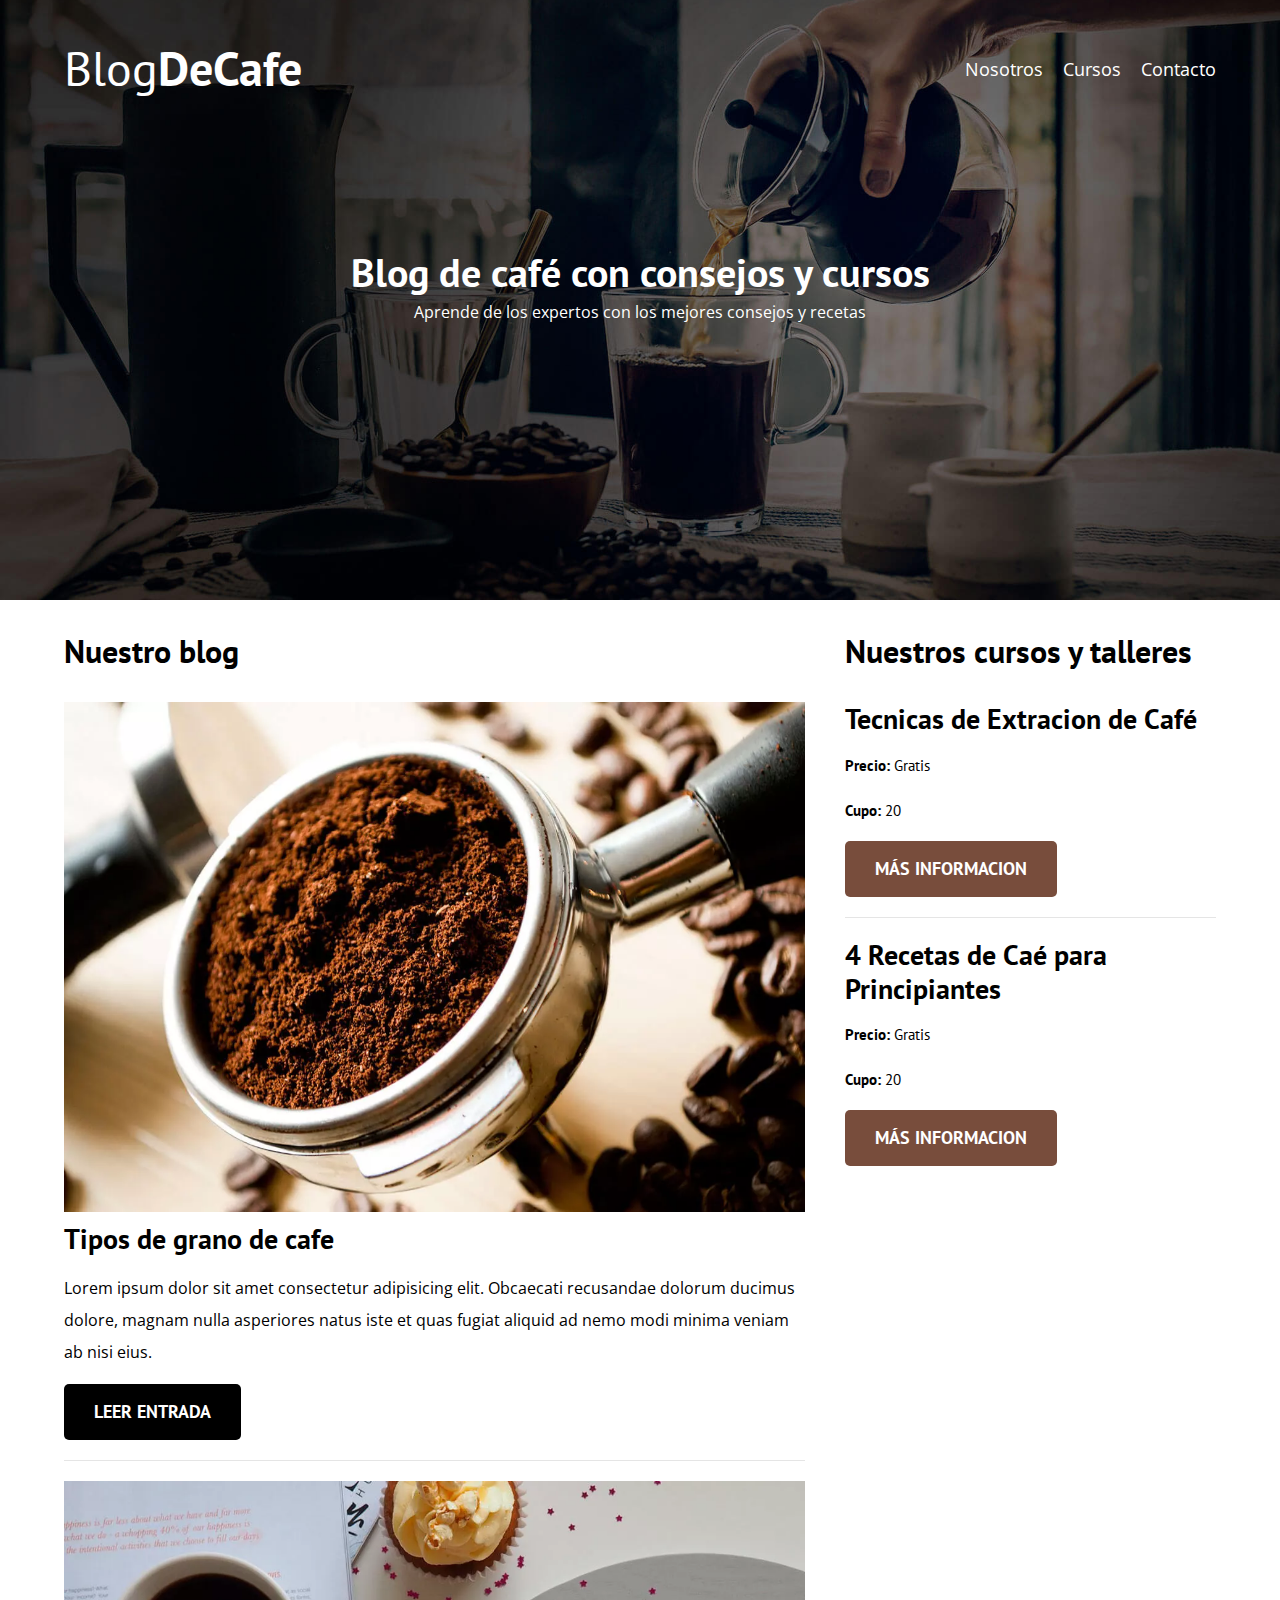
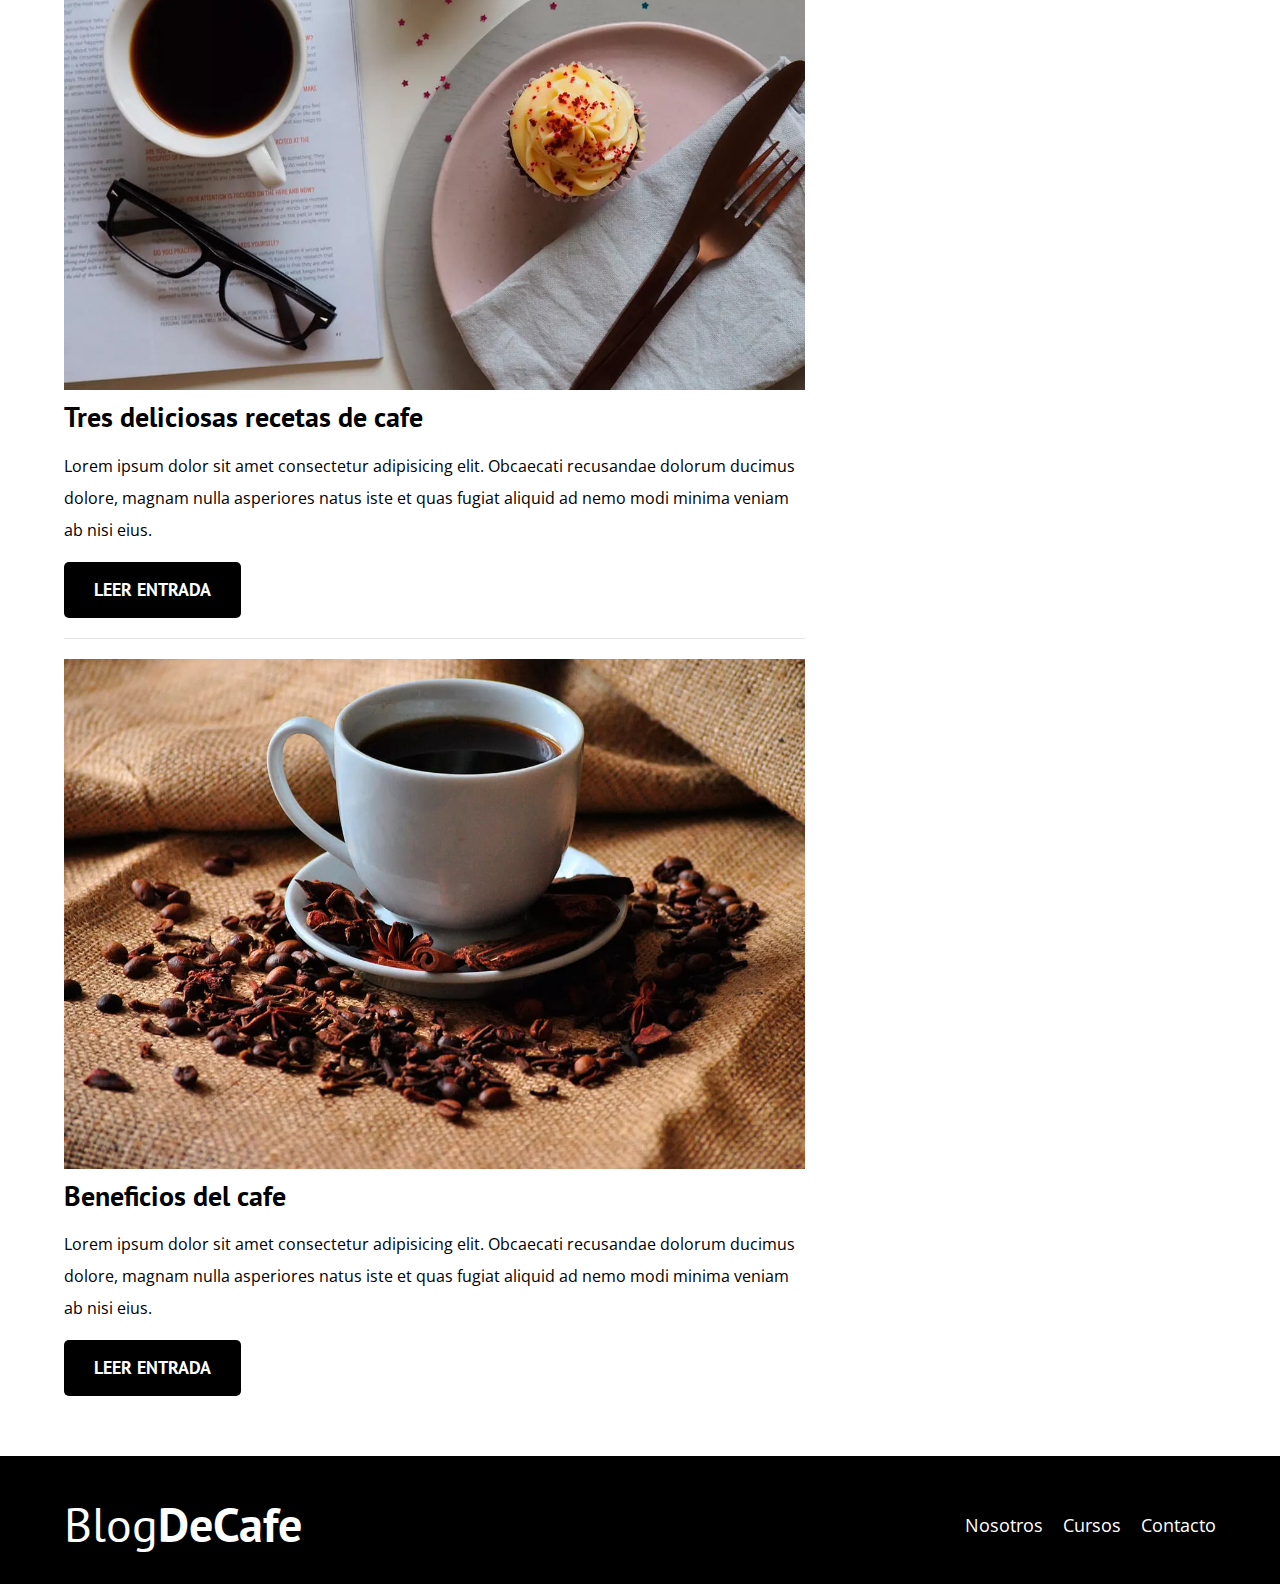
<file: index.html>
<!DOCTYPE html>
<html lang="en">

<head>
    <meta charset="UTF-8">
    <meta name="viewport" content="width=device-width, initial-scale=1.0">
    <link rel="prefetch" href="cursos.html" as="Document">
    <link rel="preload" href="blogdecafe_inicio/Css/normalize.css" as="style">
    <link rel="stylesheet" href="blogdecafe_inicio/Css/normalize.css">

    <link rel="preconnect" href="https://fonts.googleapis.com">
    <link rel="preconnect" href="https://fonts.gstatic.com" crossorigin>
    <link
        href="https://fonts.googleapis.com/css2?family=Open+Sans:ital,wght@0,300..800;1,300..800&family=PT+Sans:ital,wght@0,400;0,700;1,400;1,700&display=swap"
        rel="stylesheet">
    <link rel="preload" href="blogdecafe_inicio/Css/style.css" as="style">
    <link rel="stylesheet" href="blogdecafe_inicio/Css/style.css" >

    <title>BlogDeCafe</title>
</head>

<body>
    <header class="header">
        <div class="contenedor">
            <div class="barra">
                <a href="index.html" class="logo">
                    <h1 class="logo__nombre no-margin centrar-texto">Blog<span class="logo__bold">DeCafe</span></h1>
                </a>
                <nav class="navegacion">
                    <a href="nosotros.html" class="navegacion__enlace">Nosotros</a>
                    <a href="cursos.html" class="navegacion__enlace">Cursos</a>
                    <a href="contacto.html" class="navegacion__enlace">Contacto</a>
                </nav>
            </div>
        </div>
        <div class="header__texto">
            <h2 class="no-margin">Blog de café con consejos y cursos</h2>
            <p class="no-margin">Aprende de los expertos con los mejores consejos y recetas</p>
        </div>
    </header>
    <div class="contenedor contenido-principal">
        <main class="blog">
            <h3>Nuestro blog</h3>
            <article class="entrada">
                <div class="entrada__img">
                    <picture>
                        <source loading="lazy" srcset="blogdecafe_inicio/img/blog1.webp" type="image/webp">
                        <img  loading="lazy" src="blogdecafe_inicio/img/blog1.jpg" alt="imagen blog">
                    </picture>
               
                </div>
                <div class="entrada__contenido">
                    <h4 class="no-margin">Tipos de grano de cafe</h4>
                    <p>Lorem ipsum dolor sit amet consectetur adipisicing elit.
                        Obcaecati recusandae dolorum ducimus dolore, magnam
                        nulla asperiores natus iste et quas fugiat
                        aliquid ad nemo modi minima veniam ab nisi eius.</p>
                    <a href="entrada.html" class="boton boton--primario">Leer entrada</a>
                </div>
            </article>

            <article class="entrada">
                <div class="entrada__img">
                    <picture>
                        <source loading="lazy" srcset="blogdecafe_inicio/img/blog2.webp" type="image/webp">
                        <img loading="lazy"  src="blogdecafe_inicio/img/blog2.jpg" alt="imagen blog">
                    </picture>
                   
                </div>
                <div class="entrada__contenido">
                    <h4 class="no-margin">Tres deliciosas recetas de cafe</h4>
                    <p>Lorem ipsum dolor sit amet consectetur adipisicing elit.
                        Obcaecati recusandae dolorum ducimus dolore, magnam
                        nulla asperiores natus iste et quas fugiat
                        aliquid ad nemo modi minima veniam ab nisi eius.</p>
                    <a href="entrada.html" class="boton boton--primario">Leer entrada</a>
                </div>
            </article>
            <article class="entrada">
                <div class="entrada__img">
                    <picture>
                        <source loading="lazy" srcset="blogdecafe_inicio/img/blog3.webp" type="image/webp">
                        <img  loading="lazy" src="blogdecafe_inicio/img/blog3.jpg" alt="imagen blog">
                    </picture>
                </div>
                <div class="entrada__contenido">
                    <h4 class="no-margin">Beneficios del cafe</h4>
                    <p>Lorem ipsum dolor sit amet consectetur adipisicing elit.
                        Obcaecati recusandae dolorum ducimus dolore, magnam
                        nulla asperiores natus iste et quas fugiat
                        aliquid ad nemo modi minima veniam ab nisi eius.</p>
                    <a href="entrada.html" class="boton boton--primario">Leer entrada</a>
                </div>
            </article>

        </main>
        <aside class="sidebar">
            <h3>Nuestros cursos y talleres</h3>
            <ul class="cursos no-padding">
                <li class="widget-curso">
                    <h4 class="no-margin">Tecnicas de Extracion de Café</h4>
                    <p class="widget-curso__label">Precio:
                        <span class="widget-curso__info">Gratis</span>
                    </p>
                    <p class="widget-curso__label">Cupo:
                        <span class="widget-curso__info">20</span>
                    </p><a href="entrada.html" class="boton boton--secundario">Más Informacion</a>
                </li>
                <li class="wdget-curso">
                    <h4 class="no-margin">4 Recetas de Caé para Principiantes</h4>
                    <p class="widget-curso__label">Precio:
                        <span class="widget-curso__info">Gratis</span>
                    </p>
                    <p class="widget-curso__label">Cupo:
                        <span class="widget-curso__info">20</span>
                    </p><a href="entrada.html" class="boton boton--secundario">Más Informacion</a>
                </li>
            </ul>
        </aside>
    </div>
    <footer class="footer">
        <div class="contenedor">
            <div class="barra">
                <a href="index.html" class="logo">
                    <h1 class="logo__nombre no-margin centrar-texto">Blog<span class="logo__bold">DeCafe</span></h1>
                </a>
                <nav class="navegacion">
                    <a href="nosotros.html" class="navegacion__enlace">Nosotros</a>
                    <a href="cursos.html" class="navegacion__enlace">Cursos</a>
                    <a href="contacto.html" class="navegacion__enlace">Contacto</a>
                </nav>
            </div>
        </div>

    </footer>
    <script src="blogdecafe_inicio/js/modernizr.js"></script>
</body>

</html>
</file>
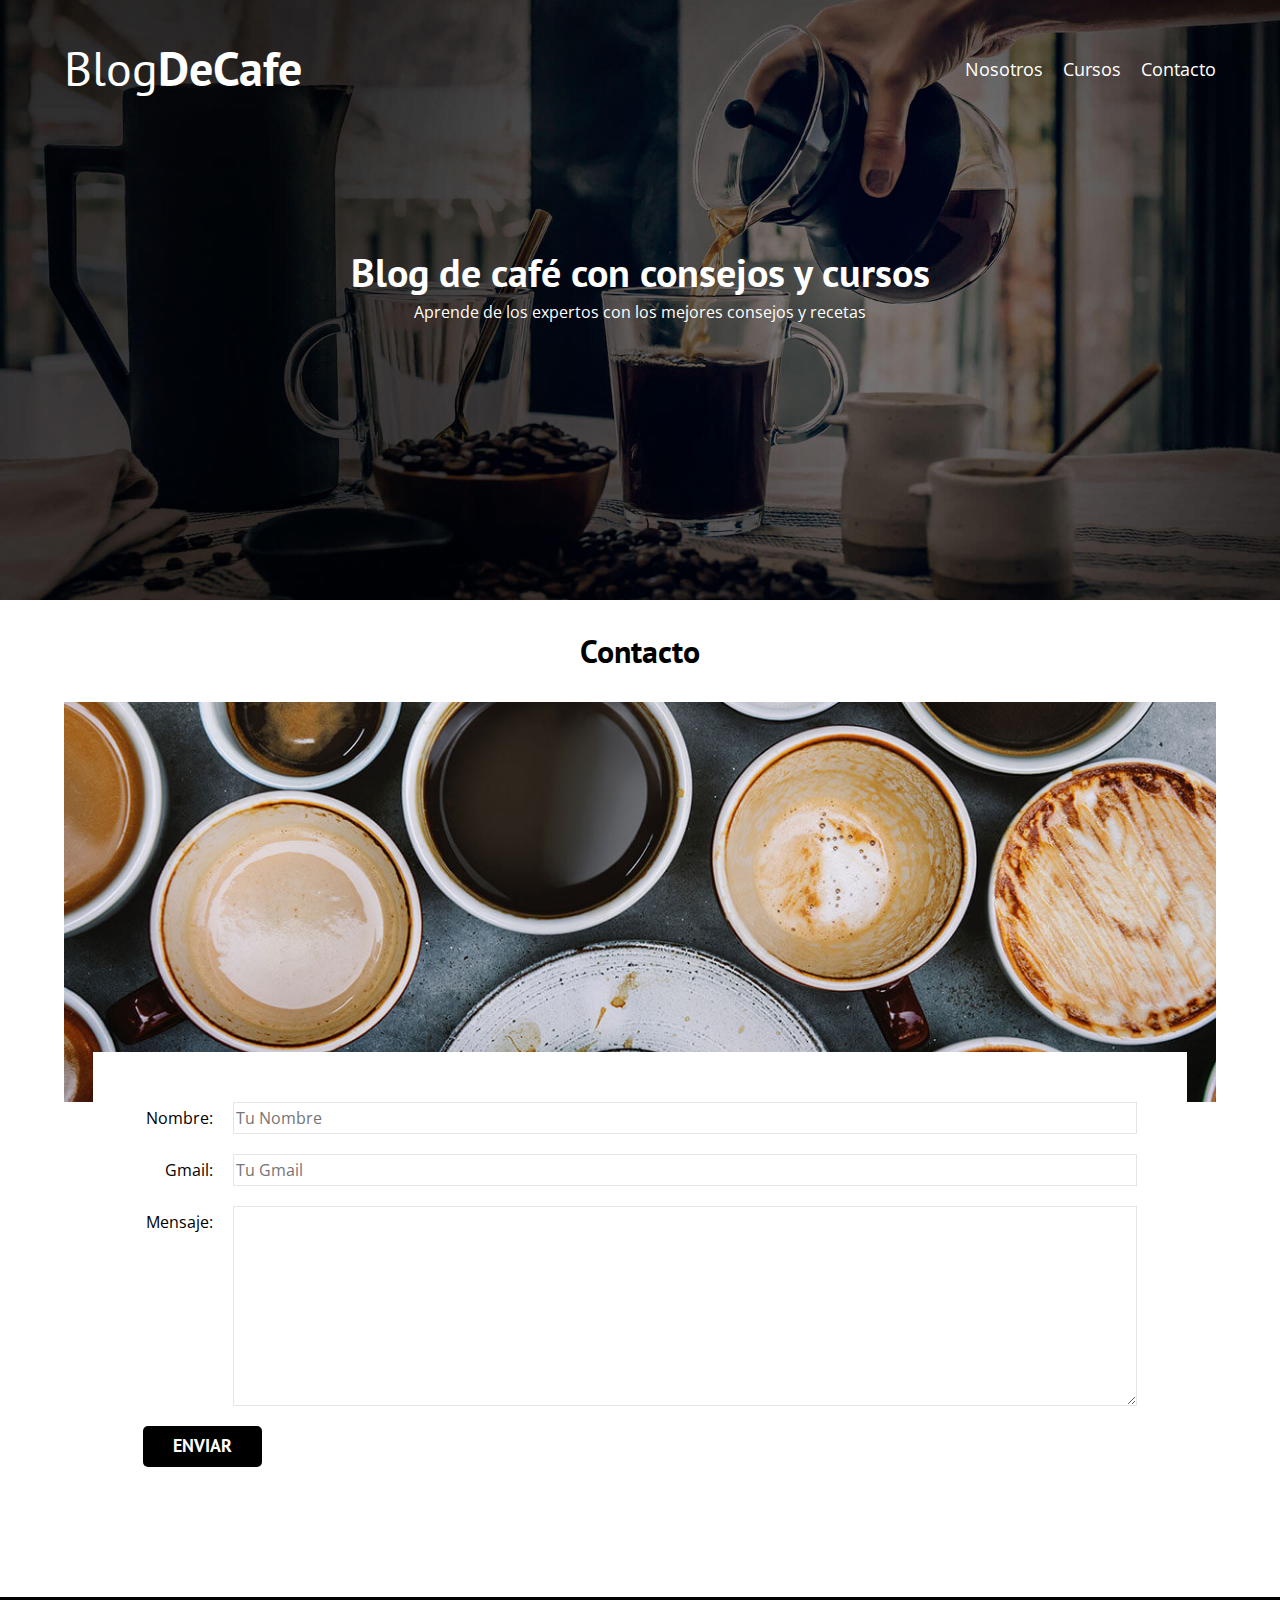
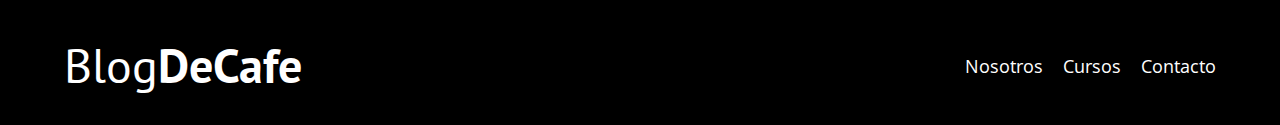
<file: contacto.html>
<!DOCTYPE html>
<html lang="en">

<head>
    <meta charset="UTF-8">
    <meta name="viewport" content="width=device-width, initial-scale=1.0">
    <link rel="stylesheet" href="blogdecafe_inicio/Css/normalize.css">
    <link rel="preconnect" href="https://fonts.googleapis.com">
    <link rel="preconnect" href="https://fonts.gstatic.com" crossorigin>
    <link
        href="https://fonts.googleapis.com/css2?family=Open+Sans:ital,wght@0,300..800;1,300..800&family=PT+Sans:ital,wght@0,400;0,700;1,400;1,700&display=swap"
        rel="stylesheet">
    <link rel="stylesheet" href="blogdecafe_inicio/Css/style.css">

    <title>Document</title>
</head>

<body>
    <header class="header">
        <div class="contenedor">
            <div class="barra">
                <a href="index.html" class="logo">
                    <h1 class="logo__nombre no-margin centrar-texto">Blog<span class="logo__bold">DeCafe</span></h1>
                </a>
                <nav class="navegacion">
                    <a href="nosotros.html" class="navegacion__enlace">Nosotros</a>
                    <a href="cursos.html" class="navegacion__enlace">Cursos</a>
                    <a href="contacto.html" class="navegacion__enlace">Contacto</a>
                </nav>
            </div>
        </div>
        <div class="header__texto">
            <h2 class="no-margin">Blog de café con consejos y cursos</h2>
            <p class="no-margin">Aprende de los expertos con los mejores consejos y recetas</p>
        </div>
    </header>
    <main class="contenedor ">
        <h3 class="centrar-texto">Contacto</h3>
        <div class="bg-imagen"> </div>
        <form class="formulario">
            <div class="campo">
                <label class="campo__label" for="nombre">Nombre:</label>
                <input id="nombre" 
                type="text" 
                placeholder="Tu Nombre"
                class="campo__field"
                >
            </div>
            <div class="campo">
                <label class="campo__label" for="gmail">Gmail:</label>
                <input 
                id="gmail" 
                type="email" 
                placeholder="Tu Gmail"
                class="campo__field"
                >
            </div>
            <div class="campo">
                <label class="campo__label" for="mensaje">Mensaje:</label>
                <textarea id="mensaje"
                class="campo__field campo__field--textArea"></textarea>
            </div>
            <div class="campo ">
               <input 
               type="submit" 
               value="Enviar" 
               class="boton boton--primario ">
            </div>
        </form>

    </main>
    <footer class="footer">
        <div class="contenedor">
            <div class="barra">
                <a href="index.html" class="logo">
                    <h1 class="logo__nombre no-margin centrar-texto">Blog<span class="logo__bold">DeCafe</span></h1>
                </a>
                <nav class="navegacion">
                    <a href="nosotros.html" class="navegacion__enlace">Nosotros</a>
                    <a href="cursos.html" class="navegacion__enlace">Cursos</a>
                    <a href="contacto.html" class="navegacion__enlace">Contacto</a>
                </nav>
            </div>
        </div>

    </footer>
</body>

</html>
</file>
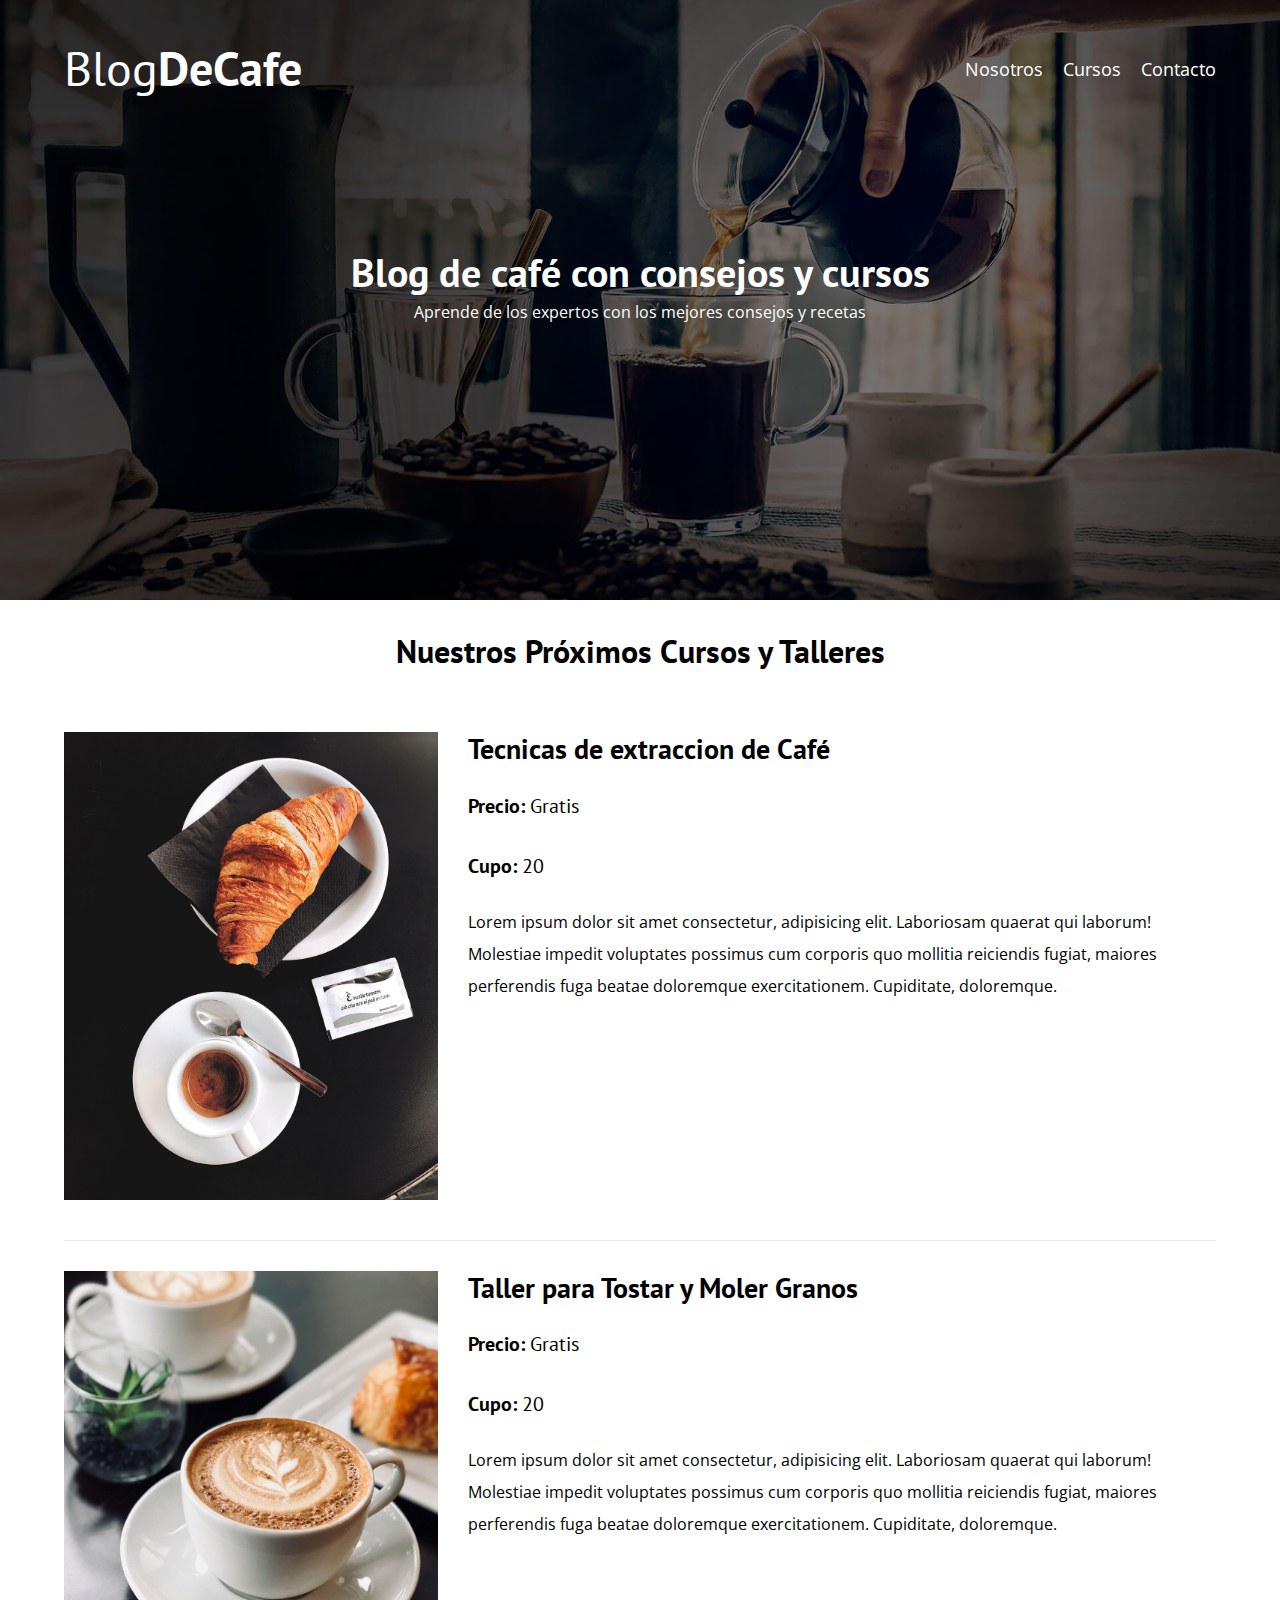
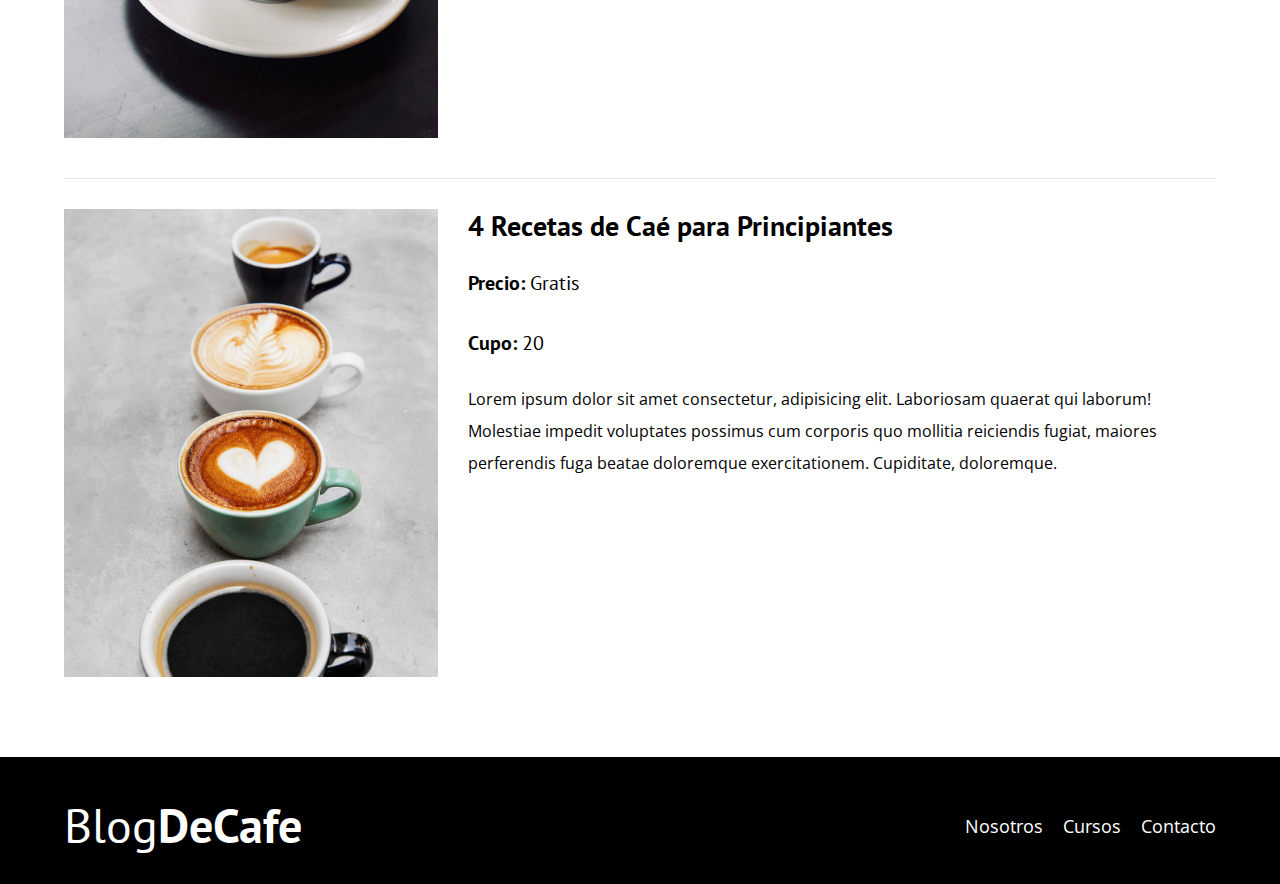
<file: cursos.html>
<!DOCTYPE html>
<html lang="en">

<head>
    <meta charset="UTF-8">
    <meta name="viewport" content="width=device-width, initial-scale=1.0">
    <link rel="stylesheet" href="blogdecafe_inicio/Css/normalize.css">
    <link rel="preconnect" href="https://fonts.googleapis.com">
    <link rel="preconnect" href="https://fonts.gstatic.com" crossorigin>
    <link
        href="https://fonts.googleapis.com/css2?family=Open+Sans:ital,wght@0,300..800;1,300..800&family=PT+Sans:ital,wght@0,400;0,700;1,400;1,700&display=swap"
        rel="stylesheet">
    <link rel="stylesheet" href="blogdecafe_inicio/Css/style.css">

    <title>Document</title>
</head>

<body>
    <header class="header">
        <div class="contenedor">
            <div class="barra">
                <a href="index.html" class="logo">
                    <h1 class="logo__nombre no-margin centrar-texto">Blog<span class="logo__bold">DeCafe</span></h1>
                </a>
                <nav class="navegacion">
                    <a href="nosotros.html" class="navegacion__enlace">Nosotros</a>
                    <a href="cursos.html" class="navegacion__enlace">Cursos</a>
                    <a href="contacto.html" class="navegacion__enlace">Contacto</a>
                </nav>
            </div>
        </div>
        <div class="header__texto">
            <h2 class="no-margin">Blog de café con consejos y cursos</h2>
            <p class="no-margin">Aprende de los expertos con los mejores consejos y recetas</p>
        </div>
    </header>
    <main class="contenedor ">

        <h3 class="centrar-texto">Nuestros Próximos Cursos y Talleres</h3>

        <div class="curso">
            <div class="curso__img">
                <img src="blogdecafe_inicio/img/curso1.jpg" alt="img del curso">
            </div>

            <div class="curso-informacion">
                <h4 class="no-margin">Tecnicas de extraccion de Café</h4>
                <p class="curso__label">Precio:
                    <span class="curso__info">Gratis</span>
                </p>
                <p class="curso__label">Cupo:
                    <span class="curso__info">20</span>
                </p>
                <p class="curso__descripcion">
                    Lorem ipsum dolor sit amet consectetur, 
                    adipisicing elit. Laboriosam quaerat qui 
                    laborum! Molestiae impedit voluptates possimus
                    cum corporis quo mollitia reiciendis fugiat, 
                    maiores perferendis fuga beatae doloremque 
                    exercitationem. Cupiditate, doloremque.
                </p>
            </div><!--curso-informacion-->
        </div><!--curso-->
        <div class="curso">
            <div class="curso__img">
                <img src="blogdecafe_inicio/img/curso2.jpg" alt="img del curso">
            </div>

            <div class="curso-informacion">
                <h4 class="no-margin">Taller para Tostar y Moler Granos</h4>
                <p class="curso__label">Precio:
                    <span class="curso__info">Gratis</span>
                </p>
                <p class="curso__label">Cupo:
                    <span class="curso__info">20</span>
                </p>
                <p class="curso__descripcion">
                    Lorem ipsum dolor sit amet consectetur, 
                    adipisicing elit. Laboriosam quaerat qui 
                    laborum! Molestiae impedit voluptates possimus
                    cum corporis quo mollitia reiciendis fugiat, 
                    maiores perferendis fuga beatae doloremque 
                    exercitationem. Cupiditate, doloremque.
                </p>
            </div><!--curso-informacion-->
        </div><!--curso-->
        <div class="curso">
            <div class="curso__img">
                <img src="blogdecafe_inicio/img/curso3.jpg" alt="img del curso">
            </div>

            <div class="curso-informacion">
                <h4 class="no-margin">4 Recetas de Caé para Principiantes</h4>
                <p class="curso__label">Precio:
                    <span class="curso__info">Gratis</span>
                </p>
                <p class="curso__label">Cupo:
                    <span class="curso__info">20</span>
                </p>
                <p class="curso__descripcion">
                    Lorem ipsum dolor sit amet consectetur, 
                    adipisicing elit. Laboriosam quaerat qui 
                    laborum! Molestiae impedit voluptates possimus
                    cum corporis quo mollitia reiciendis fugiat, 
                    maiores perferendis fuga beatae doloremque 
                    exercitationem. Cupiditate, doloremque.
                </p>
            </div><!--curso-informacion-->
        </div><!--curso-->

    </main>
    <footer class="footer">
        <div class="contenedor">
            <div class="barra">
                <a href="index.html" class="logo">
                    <h1 class="logo__nombre no-margin centrar-texto">Blog<span class="logo__bold">DeCafe</span></h1>
                </a>
                <nav class="navegacion">
                    <a href="nosotros.html" class="navegacion__enlace">Nosotros</a>
                    <a href="cursos.html" class="navegacion__enlace">Cursos</a>
                    <a href="contacto.html" class="navegacion__enlace">Contacto</a>
                </nav>
            </div>
        </div>

    </footer>
</body>

</html>
</file>
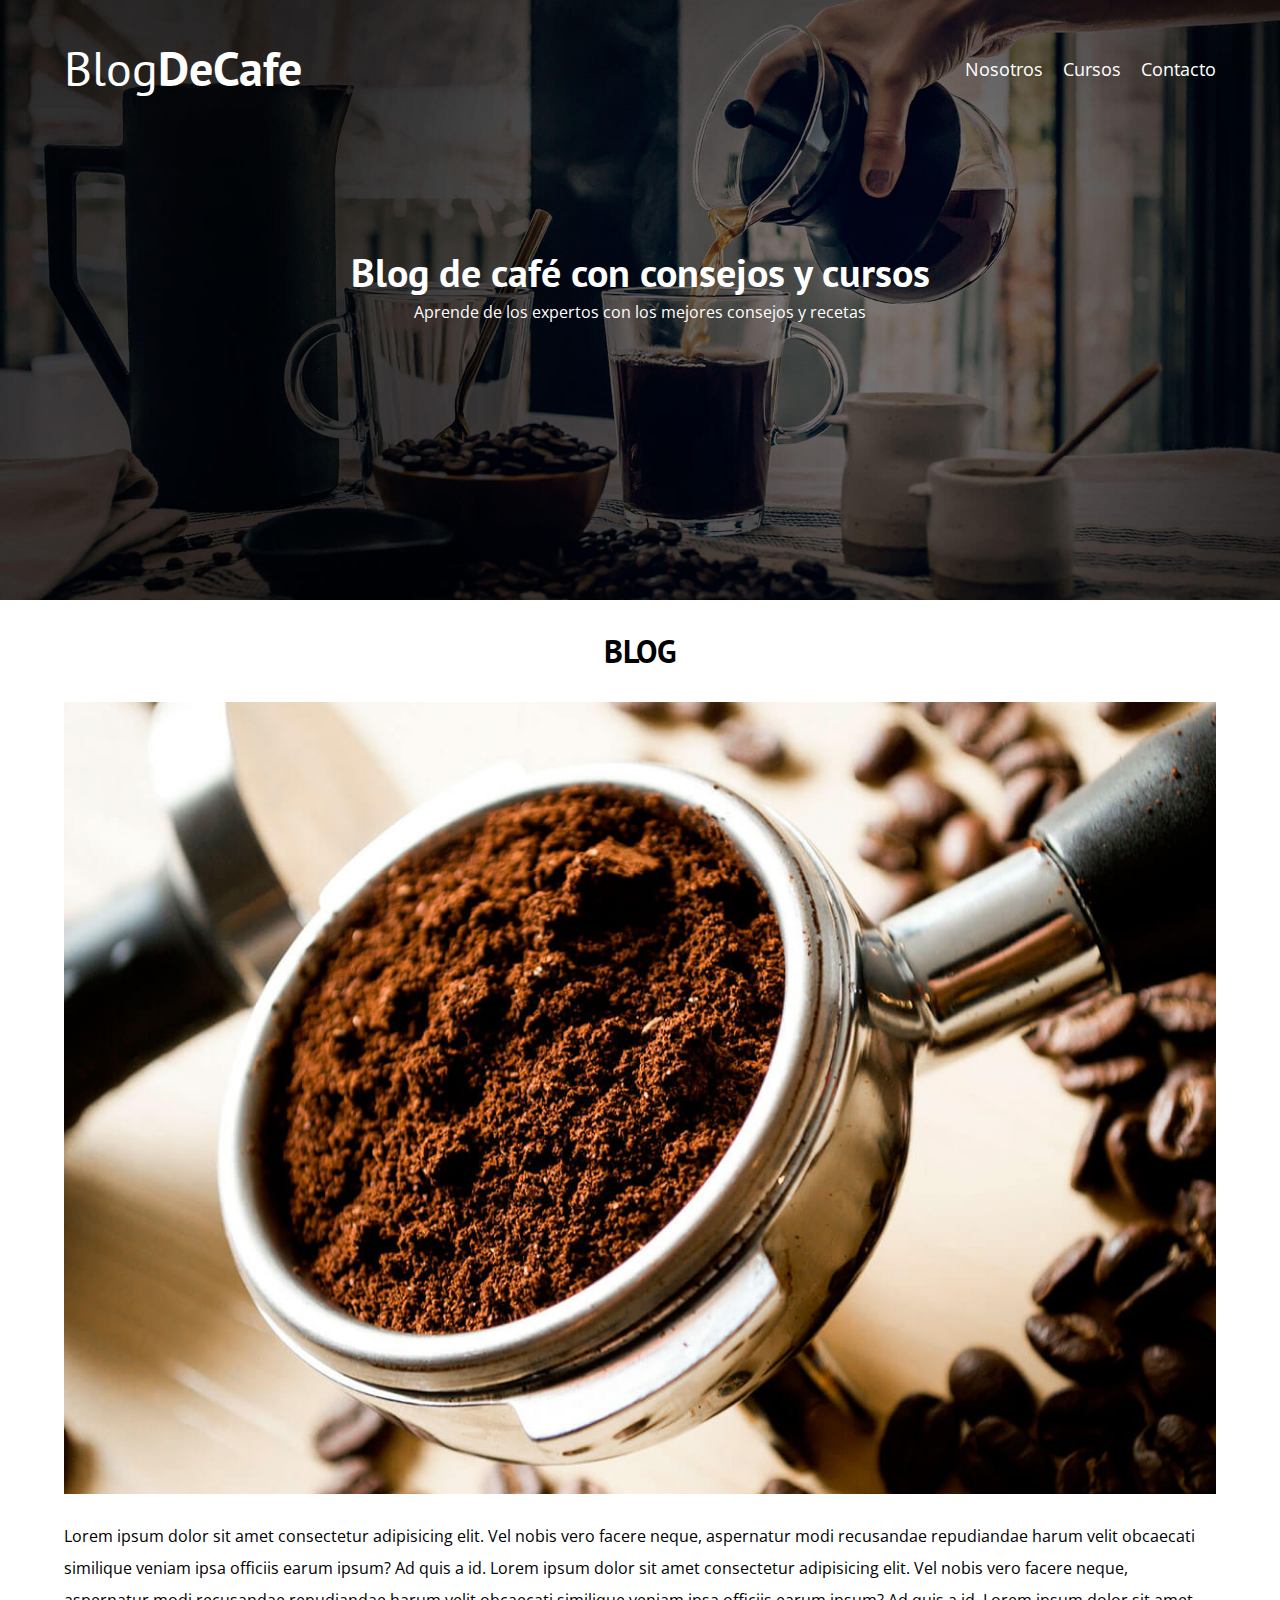
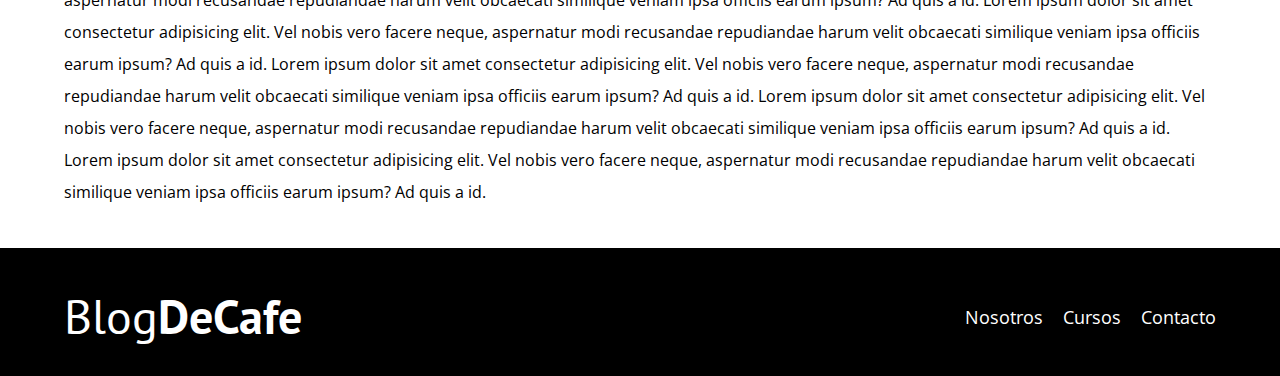
<file: entrada.html>
<!DOCTYPE html>
<html lang="en">

<head>
    <meta charset="UTF-8">
    <meta name="viewport" content="width=device-width, initial-scale=1.0">
    <link rel="stylesheet" href="blogdecafe_inicio/Css/normalize.css">
    <link rel="preconnect" href="https://fonts.googleapis.com">
    <link rel="preconnect" href="https://fonts.gstatic.com" crossorigin>
    <link
        href="https://fonts.googleapis.com/css2?family=Open+Sans:ital,wght@0,300..800;1,300..800&family=PT+Sans:ital,wght@0,400;0,700;1,400;1,700&display=swap"
        rel="stylesheet">
    <link rel="stylesheet" href="blogdecafe_inicio/Css/style.css">

    <title>Document</title>
</head>

<body>
    <header class="header">
        <div class="contenedor">
            <div class="barra">
                <a href="index.html" class="logo">
                    <h1 class="logo__nombre no-margin centrar-texto">Blog<span class="logo__bold">DeCafe</span></h1>
                </a>
                <nav class="navegacion">
                    <a href="nosotros.html" class="navegacion__enlace">Nosotros</a>
                    <a href="cursos.html" class="navegacion__enlace">Cursos</a>
                    <a href="contacto.html" class="navegacion__enlace">Contacto</a>
                </nav>
            </div>
        </div>
        <div class="header__texto">
            <h2 class="no-margin">Blog de café con consejos y cursos</h2>
            <p class="no-margin">Aprende de los expertos con los mejores consejos y recetas</p>
        </div>
    </header>
    <main class="contenedor ">
        <h3 class="centrar-texto">BLOG</h3>
        <img src="blogdecafe_inicio/img/blog1.jpg" alt="img referencial">
        <p>Lorem ipsum dolor sit amet consectetur adipisicing
            elit. Vel nobis vero facere neque, aspernatur modi
            recusandae repudiandae harum velit obcaecati similique
            veniam ipsa
            officiis earum ipsum? Ad quis a id.
            Lorem ipsum dolor sit amet consectetur adipisicing
            elit. Vel nobis vero facere neque, aspernatur modi
            recusandae repudiandae harum velit obcaecati similique
            veniam ipsa
            officiis earum ipsum? Ad quis a id.
            Lorem ipsum dolor sit amet consectetur adipisicing
            elit. Vel nobis vero facere neque, aspernatur modi
            recusandae repudiandae harum velit obcaecati similique
            veniam ipsa
            officiis earum ipsum? Ad quis a id.
            Lorem ipsum dolor sit amet consectetur adipisicing
            elit. Vel nobis vero facere neque, aspernatur modi
            recusandae repudiandae harum velit obcaecati similique
            veniam ipsa
            officiis earum ipsum? Ad quis a id.
            Lorem ipsum dolor sit amet consectetur adipisicing
            elit. Vel nobis vero facere neque, aspernatur modi
            recusandae repudiandae harum velit obcaecati similique
            veniam ipsa
            officiis earum ipsum? Ad quis a id. Lorem ipsum dolor sit amet consectetur adipisicing
            elit. Vel nobis vero facere neque, aspernatur modi
            recusandae repudiandae harum velit obcaecati similique
            veniam ipsa
            officiis earum ipsum? Ad quis a id.</p>
    </main>
    <footer class="footer">
        <div class="contenedor">
            <div class="barra">
                <a href="index.html" class="logo">
                    <h1 class="logo__nombre no-margin centrar-texto">Blog<span class="logo__bold">DeCafe</span></h1>
                </a>
                <nav class="navegacion">
                    <a href="nosotros.html" class="navegacion__enlace">Nosotros</a>
                    <a href="cursos.html" class="navegacion__enlace">Cursos</a>
                    <a href="contacto.html" class="navegacion__enlace">Contacto</a>
                </nav>
            </div>
        </div>

    </footer>
</body>

</html>
</file>
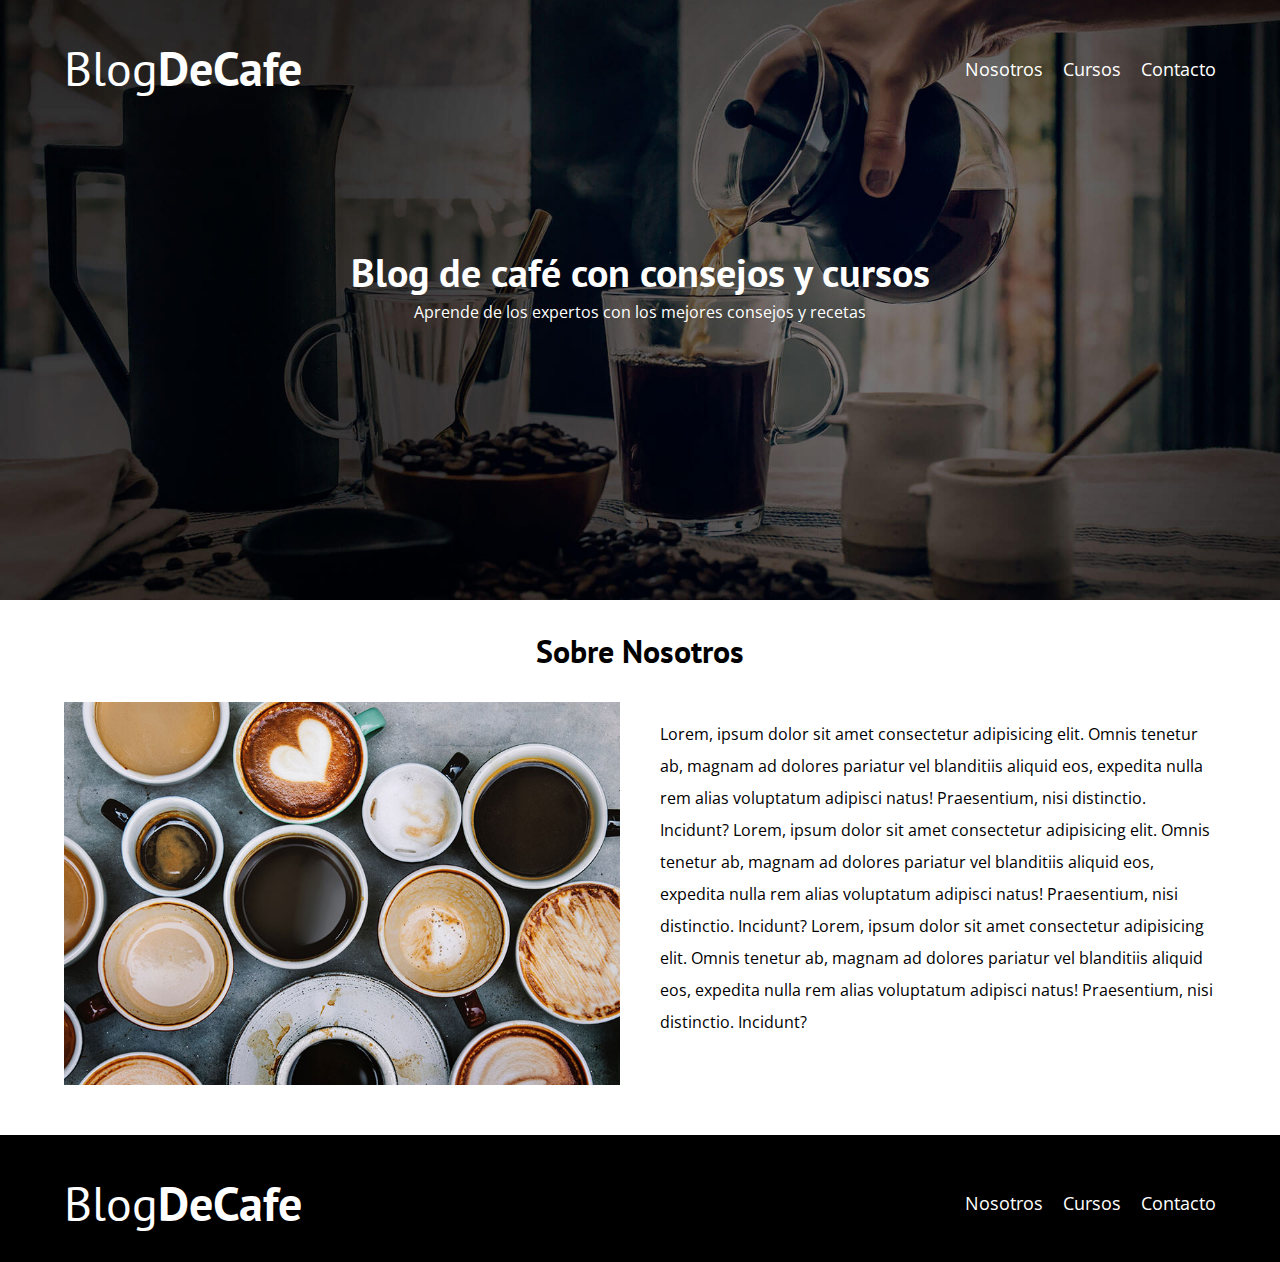
<file: nosotros.html>
<!DOCTYPE html>
<html lang="en">

<head>
    <meta charset="UTF-8">
    <meta name="viewport" content="width=device-width, initial-scale=1.0">
    <link rel="stylesheet" href="blogdecafe_inicio/Css/normalize.css">
    <link rel="preconnect" href="https://fonts.googleapis.com">
    <link rel="preconnect" href="https://fonts.gstatic.com" crossorigin>
    <link
        href="https://fonts.googleapis.com/css2?family=Open+Sans:ital,wght@0,300..800;1,300..800&family=PT+Sans:ital,wght@0,400;0,700;1,400;1,700&display=swap"
        rel="stylesheet">
    <link rel="stylesheet" href="blogdecafe_inicio/Css/style.css">

    <title>Document</title>
</head>

<body>
    <header class="header">
        <div class="contenedor">
            <div class="barra">
                <a href="index.html" class="logo">
                    <h1 class="logo__nombre no-margin centrar-texto">Blog<span class="logo__bold">DeCafe</span></h1>
                </a>
                <nav class="navegacion">
                    <a href="nosotros.html" class="navegacion__enlace">Nosotros</a>
                    <a href="cursos.html" class="navegacion__enlace">Cursos</a>
                    <a href="contacto.html" class="navegacion__enlace">Contacto</a>
                </nav>
            </div>
        </div>
        <div class="header__texto">
            <h2 class="no-margin">Blog de café con consejos y cursos</h2>
            <p class="no-margin">Aprende de los expertos con los mejores consejos y recetas</p>
        </div>
    </header>
    <main class="contenedor ">
        <h3 class="centrar-texto">Sobre Nosotros</h3>

        <div class="sobre-nosotros">
            <div class="sobre-nosotros__img">
                <img src="blogdecafe_inicio/img/nosotros.jpg" alt="imagen referencials">
            </div>
            <div class="sobre-nosotros__texto">
                <p>
                    Lorem, ipsum dolor sit amet consectetur adipisicing
                    elit. Omnis tenetur ab, magnam ad dolores pariatur
                    vel blanditiis aliquid eos, expedita nulla rem alias
                    voluptatum adipisci
                    natus! Praesentium, nisi distinctio. Incidunt?
                    Lorem, ipsum dolor sit amet consectetur adipisicing
                    elit. Omnis tenetur ab, magnam ad dolores pariatur
                    vel blanditiis aliquid eos, expedita nulla rem alias
                    voluptatum adipisci
                    natus! Praesentium, nisi distinctio. Incidunt?
                    Lorem, ipsum dolor sit amet consectetur adipisicing
                    elit. Omnis tenetur ab, magnam ad dolores pariatur
                    vel blanditiis aliquid eos, expedita nulla rem alias
                    voluptatum adipisci
                    natus! Praesentium, nisi distinctio. Incidunt?
                </p>
            </div>
        </div>
    </main>
    <footer class="footer">
        <div class="contenedor">
            <div class="barra">
                <a href="index.html" class="logo">
                    <h1 class="logo__nombre no-margin centrar-texto">Blog<span class="logo__bold">DeCafe</span></h1>
                </a>
                <nav class="navegacion">
                    <a href="nosotros.html" class="navegacion__enlace">Nosotros</a>
                    <a href="cursos.html" class="navegacion__enlace">Cursos</a>
                    <a href="contacto.html" class="navegacion__enlace">Contacto</a>
                </nav>
            </div>
        </div>

    </footer>
</body>

</html>
</file>
<file: blogdecafe_inicio/Css/style.css>
:root{
    /*Tipos de fuentes*/
    --fuenteHeading: 'PT Sans', sans-serif;
    --fuenteParrafo: 'Open Sans', sans-serif;
/*  colores de la paleta */
    --primario: #784D3C ;
    --blanco: #ffffff;
    --negro: #000000;
    --gris: #e1e1e1e1;
}
html{
    box-sizing: border-box;
    font-size: 62.5%;
}
*,*:before,*:after{
box-sizing: inherit;
}
body{
    font-family: var(--fuenteParrafo);
    font-size: 1.6rem;
    line-height: 2;/*Es el interlineado*/
}
/*Globales*/
.contenedor{
    max-width: 120rem;
    width: 90%;/*Para evitar que el contenido se pegue a las esquinas o tome todo el espacion de la pantalla*/
    margin: 0 auto;
}
a{
    text-decoration: none;
}
h1,h2,h3,h4{
    font-family: var(--fuenteHeading);
    line-height: 1.2;
}
h1{
    font-size: 4.8rem;
}
h2{
    font-size: 4rem;
}
h3{
    font-size: 3.2rem;
}
h4{
    font-size: 2.8rem;
}
img{
    max-width: 100%;
}
.no-margin{
    margin: 0;
}
.no-padding{
    padding: 0;
}
.centrar-texto{
    text-align: center;
}
.webp .header{
    background-image: url(../img/banner.webp);
}
.no-webp .header{
    background-image: url(../img/banner.jpg);
}
.header{
    background-image: url(../img/banner.jpg);
    height: 60rem;
    background-size: cover;
    background-repeat: no-repeat;
    background-position: center center;
}
.header__texto{
    text-align: center;
    color: var(--blanco);
    margin-top: 5rem;

}
@media (min-width: 768px) {
    .header__texto{
        margin-top: 15rem;
    }
}
@media (min-width: 768px) {
    .barra{
        display: flex;
        justify-content: space-between;/*Para alinear horizontalmente*/
        align-items: center;/*Para alinear verticalmente*/
        padding-top: 4rem;
    }
    
}
.logo{
    color: var(--blanco);
    
}
.logo__nombre{
    font-weight: normal;
}
.logo__bold{
    font-weight: 700;
}
@media (min-width: 768px) {
    .navegacion{
        display: flex;
        gap: 2rem;
    }
}
.navegacion__enlace{
    display: block;
    text-align: center;
    font-size: 1.8rem;
    color: var(--blanco);
}
@media (min-width: 768px) {
    .contenido-principal{
        display: grid;
        grid-template-columns: 2fr 1fr;
        column-gap: 4rem;
    }
}
.entrada{
    border-bottom: 1px solid var(--gris);
    margin-bottom: 2rem;
}
.entrada:last-of-type{
    border: none;
    margin-bottom: 0;
}
.boton{
    display: block;
    font-family: var(--fuenteHeading);
    color:var(--blanco);
    text-align: center;
    padding: 1rem 3rem;
    font-size: 1.8rem;
    text-transform: uppercase;
    font-weight: 700;
    margin-bottom: 2rem;
    border-radius: .5rem;

    border: none;
}
@media (min-width: 768px) {
    .boton{
        display: inline-block;
    }
}
.boton:hover{
    cursor: pointer;
}
.boton--primario{/*los"--" significa herencia*/
background-color: var(--negro);
}
.boton--secundario{
    background-color: var(--primario);
}
.cursos{
    list-style: none;/*Sierve para quitar la viñeta o cambiar de style*/
}
.widget-curso{
    border-bottom: 1px solid var(--gris);
    margin-bottom: 2rem;
}
.widget-curso:last-of-type{
    border: none;
    margin-bottom: 0;
}
.widget-curso__label{
    font-family: var(--fuenteHeading);
    font-weight: 700;
}
.widget-curso__info{
    font-weight: 400;
}
.widget-curso__info,
.widget-curso__label{
    font-size: 1.5rem;
}
.footer{
    background-color: var(--negro);
    padding-bottom: 3rem ;
    margin-top: 4rem;
   
}

/*SOBRE NOSOTROS*/@media (min-width: 768px) {
    .sobre-nosotros{
        display: flex;
        gap: 4rem;
        justify-content: center;
    }
 .sobre-nosotros__img,
 .sobre-nosotros__texto{
    flex-basis: 50%;/*SIRVE LA AJUSTAR EL TAMAÑO QUE TOMA LA COLUMNA EN LA PANTALLA*/
 }   
}
/*DISEÑO DE CURSOS*/
.curso{
    padding: 3rem 0;
    border-bottom: 1px solid var(--gris);
}
@media (min-width: 768px) {
    .curso{
        display: grid;
        grid-template-columns: 1fr 2fr;
        column-gap: 3rem;
    }
}
.curso:last-of-type{
    border: none;
}
.curso__label{
    font-family: var(--fuenteHeading);
    font-weight: 700;
}
.curso__info{
    font-weight: 400;
}
.curso__info,
.curso__label{
    font-size: 2rem;
}
/*STYLO DE CONTACTO*/
.bg-imagen{
    background-image: url(../img/contacto.jpg);
    height: 40rem;
    background-size: cover;
    background-repeat: no-repeat;
}
.formulario{
    background-color: var(--blanco);
    margin: -5rem auto 0 auto;
    width: 95%;
    padding: 5rem;
}
.campo{
    display: flex;
   margin-bottom: 2rem;
  
}
.campo__label{
    flex: 0 0 9rem;
    text-align: right;
    padding-right: 2rem;
}
.campo__field{
    flex: 1;
    border: 1px solid var(--gris);
}
.campo__field--textArea{
    height: 20rem;
}
</file>
